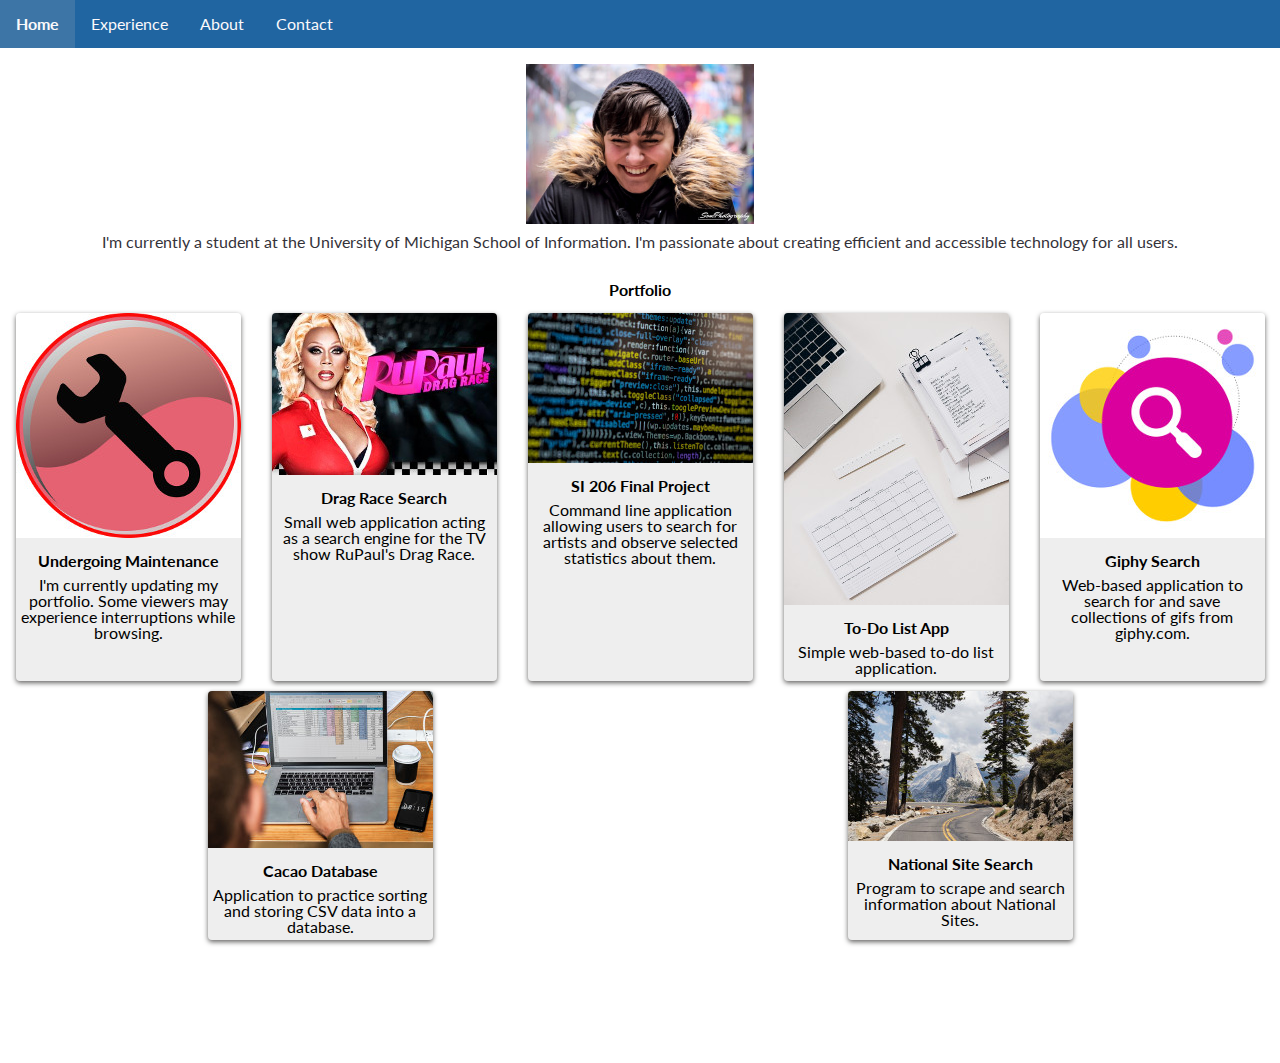
<file: index.html>
<!-- images included on this page: 0218.jpg, umsi.jpg, maintenance.png (https://pixabay.com/p-1873378/?no_redirect), rpdr.jpg (https://c1.staticflickr.com/4/3425/3266369490_ca89ea4658.jpg), spiske-code.jpg (https://unsplash.com/photos/4T5MTKMrjZg?utm_source=unsplash&utm_medium=referral&utm_content=creditCopyText), todolist.jpg (https://unsplash.com/photos/ck0i9Dnjtj0), search.png (https://picryl.com/media/bubbles-search-find-computer-communication-83721c), database.jpg (https://unsplash.com/photos/r9JVo5sHvnY?utm_source=unsplash&utm_medium=referral&utm_content=creditCopyText), carter-park.jpg (https://unsplash.com/photos/WJL4c7-eTlI?utm_source=unsplash&utm_medium=referral&utm_content=creditCopyText) -->
<!DOCTYPE html>
<html lang="en" dir="ltr">

<head>
    <meta charset="utf-8">
    <meta name="viewport" content="width=device-width, initial-scale=1.0">
    <link rel="icon" href="images/favicon.png">
    <link rel="stylesheet" href="css/html5reset.css">
    <link rel='stylesheet' href='https://fonts.googleapis.com/css?family=Lato'>
    <link rel='stylesheet' href='css/style.css'>
    <link rel="stylesheet" href="https://use.fontawesome.com/releases/v5.7.1/css/all.css" integrity="sha384-fnmOCqbTlWIlj8LyTjo7mOUStjsKC4pOpQbqyi7RrhN7udi9RwhKkMHpvLbHG9Sr" crossorigin="anonymous">
    <script src="https://code.jquery.com/jquery-3.4.0.js" integrity="sha256-DYZMCC8HTC+QDr5QNaIcfR7VSPtcISykd+6eSmBW5qo=" crossorigin="anonymous"></script>

    <!-- Global site tag (gtag.js) - Google Analytics -->
    <script async src="https://www.googletagmanager.com/gtag/js?id=UA-138469054-1"></script>
    <script>
        window.dataLayer = window.dataLayer || [];

        function gtag() {
            dataLayer.push(arguments);
        }
        gtag('js', new Date());

        gtag('config', 'UA-138469054-1');

        function navClick() {
            var x = document.getElementById("topNav");
            if (x.className === "navbar") {
                x.className += " responsive";
            } else {
                x.className = "navbar";
            }
        }
    </script>

    <title>Portfolio</title>

</head>

<body>
    <a href='#content' class='skip'>Skip to Content</a>
    <header>
        <nav>
            <div class="navbar" id="topNav">
                <a href='index.html' class='current'>Home</a>
                <a href='experience.html'>Experience</a>
                <a href='about.html'>About</a>
                <a href='contact.html'>Contact</a>
                <a href="javascript:void(0);" class="icon" onclick="navClick()">
                    <i class="fa fa-bars"></i>
                </a>
            </div>
        </nav>

        <div class="intro-container">
            <img src='images/0218.jpg' alt='Picture of Kayla Guerrero' class='self1' />
            <p>I'm currently a student at the University of Michigan School of Information. I'm passionate about creating efficient and accessible technology for all users.</p>
        </div>

    </header>
    <main id='content'>
        <h1>Portfolio</h1>
        <div class="portfolio-container">
            <figure class='item'>
                <img src='images/maintenance.jpg' alt='Maintenance Icon' />
                <figcaption>
                    <p class='proj-title'>Undergoing Maintenance</p>
                    <p>I'm currently updating my portfolio. Some viewers may experience interruptions while browsing.<p>
                </figcaption>
            </figure>

            <figure class='item'>
                <img src="images/rpdr.jpg" alt="RuPaul's Drag Race Screenshot" />
                <figcaption>
                    <p class='proj-title'>Drag Race Search</p>
                    <p>Small web application acting as a search engine for the TV show RuPaul's Drag Race.</p>
                </figcaption>
            </figure>

            <figure class='item'>
                <img src="images/spiske-code.jpg" alt="Picture of Code" />
                <figcaption>
                    <p class='proj-title'>SI 206 Final Project</p>
                    <p>Command line application allowing users to search for artists and observe selected statistics about them.</p>
                </figcaption>
            </figure>

            <figure class='item'>
                <img src="images/todolist.jpg" alt="Picture of ToDo List" />
                <figcaption>
                    <p class='proj-title'>To-Do List App</p>
                    <p>Simple web-based to-do list application.<p>
                </figcaption>
            </figure>

            <figure class='item'>
                <img src="images/search.jpg" alt="Search Picture" />
                <figcaption>
                    <p class='proj-title'>Giphy Search</p>
                    <p>Web-based application to search for and save collections of gifs from giphy.com.</p>
                </figcaption>
            </figure>

            <figure class='item'>
                <img src="images/database.jpg" alt="Picture of Database" />
                <figcaption>
                    <p class='proj-title'>Cacao Database</p>
                    <p>Application to practice sorting and storing CSV data into a database.</p>
                </figcaption>
            </figure>

            <figure class='item'>
                <img src="images/carter-park.jpg" alt='Nature Scenery Picture' />
                <figcaption>
                    <p class='proj-title'>National Site Search</p>
                    <p>Program to scrape and search information about National Sites.</p>
                </figcaption>
            </figure>

        </div>
    </main>

    <footer>
        <div class="social">
            <a href="https://github.com/kguerrero0607" aria-label="Go to Kayla's GitHub page">
                <i class="fab fa-github-square"></i>
            </a>
            <a href="https://www.linkedin.com/in/kayla-guerrero/" aria-label="Go to Kayla's LinkedIn page">
                <i class="fab fa-linkedin"></i>
            </a>
        </div>
    </footer>

    <script>
        $(window).scroll(function() {
            var navHeight = $('nav').height();

            if ($(window).scrollTop() >= navHeight) {
                $('nav').addClass('fixed-nav');
            } else {
                $('nav').removeClass('fixed-nav');
            }

        })
    </script>

</body>

</html>
</file>
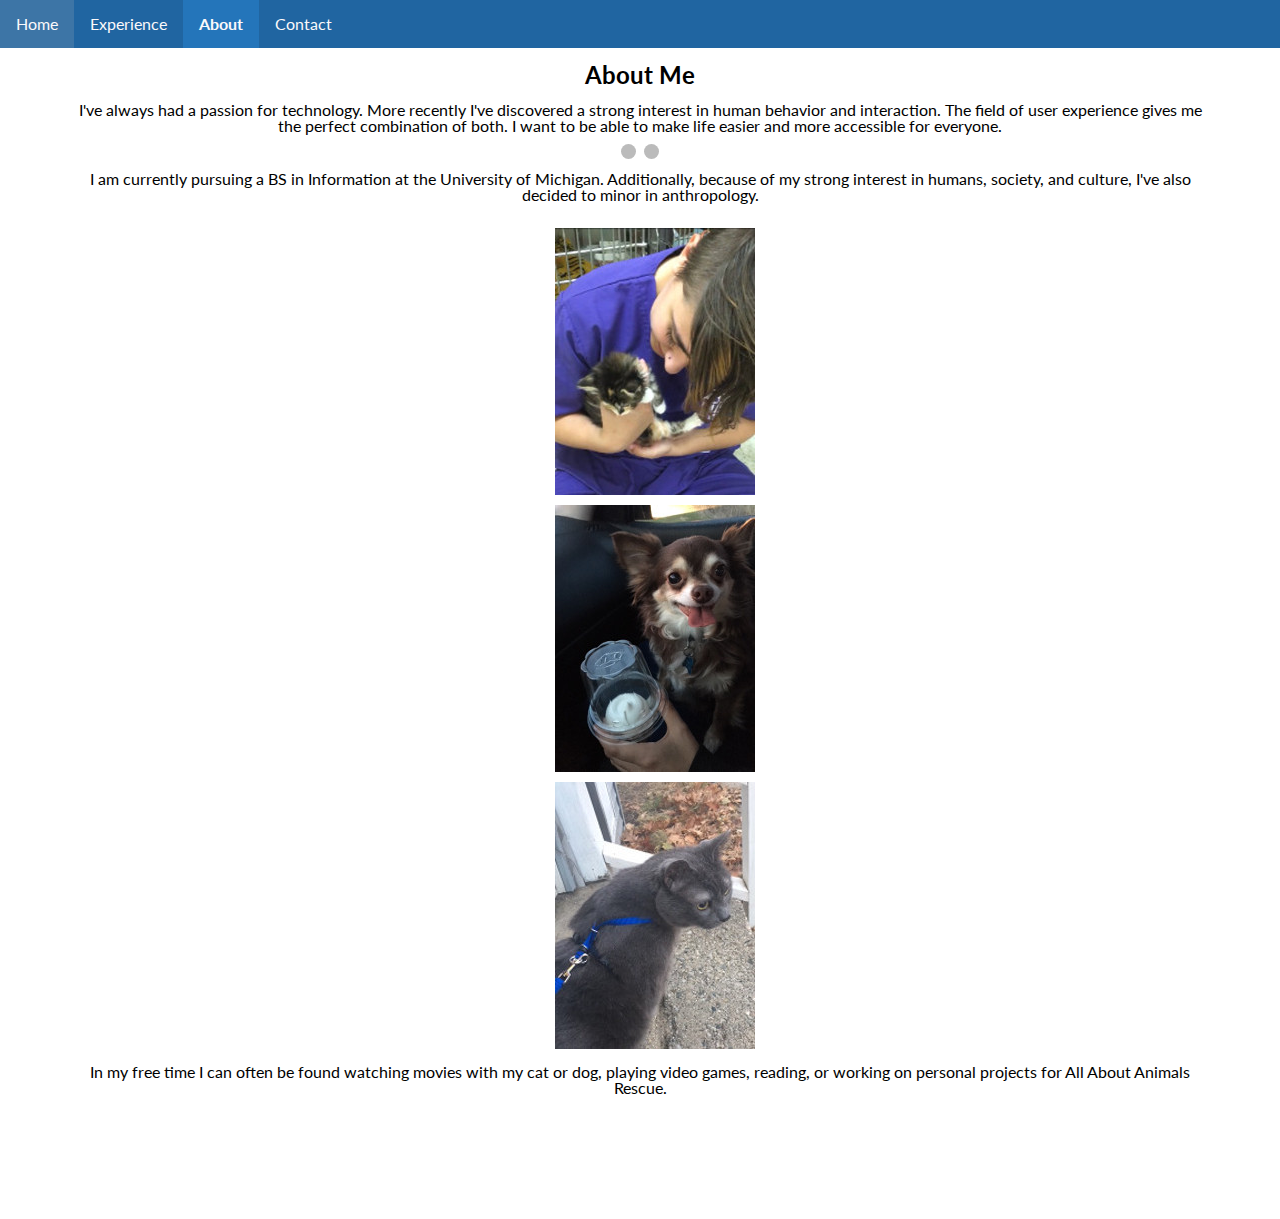
<file: about.html>
<!DOCTYPE html>
<html lang="en" dir="ltr">

<head>
    <meta charset="utf-8">
    <meta name="viewport" content="width=device-width, initial-scale=1.0">
    <link rel="icon" href="images/favicon.png">
    <link rel="stylesheet" href="css/html5reset.css">
    <link rel='stylesheet' href='https://fonts.googleapis.com/css?family=Lato'>
    <link rel='stylesheet' href='css/style.css'>
    <link rel="stylesheet" href="https://use.fontawesome.com/releases/v5.7.1/css/all.css" integrity="sha384-fnmOCqbTlWIlj8LyTjo7mOUStjsKC4pOpQbqyi7RrhN7udi9RwhKkMHpvLbHG9Sr" crossorigin="anonymous">
    <script src="https://code.jquery.com/jquery-3.4.0.js" integrity="sha256-DYZMCC8HTC+QDr5QNaIcfR7VSPtcISykd+6eSmBW5qo=" crossorigin="anonymous"></script>

    <!-- Global site tag (gtag.js) - Google Analytics -->
    <script async src="https://www.googletagmanager.com/gtag/js?id=UA-138469054-1"></script>
    <script>
        window.dataLayer = window.dataLayer || [];

        function gtag() {
            dataLayer.push(arguments);
        }
        gtag('js', new Date());

        gtag('config', 'UA-138469054-1');


        function navClick() {
            var x = document.getElementById("topNav");
            if (x.className === "navbar") {
                x.className += " responsive";
            } else {
                x.className = "navbar";
            }
        }
    </script>

    <title>About Me</title>
</head>


<body>
    <a href='#content' class='skip'>Skip to Content</a>
    <header>
        <nav>
            <div class="navbar" id="topNav">
                <a href='index.html'>Home</a>
                <a href='experience.html'>Experience</a>
                <a href='about.html' class='current'>About</a>
                <a href='contact.html'>Contact</a>
                <a href="javascript:void(0);" class="icon" onclick="navClick()">
                    <i class="fa fa-bars"></i>
                </a>
            </div>
        </nav>
    </header>

    <main id='content'>
        <h1 class='about-h'>About Me</h1>

        <div class="about-container">
            <p>I've always had a passion for technology. More recently I've discovered a strong interest in human behavior and interaction. The field of user experience gives me the perfect combination of both. I want to be able to make life easier
                and more accessible for everyone.</p>

            <div class="slideshow-container">
                <div class="mySlides">
                    <img src='images/IMG_3338.jpg' alt="Kayla's headshot" />
                </div>
                <div class="mySlides">
                    <img src='images/IMG_7889.jpg' alt='Picture of Kayla' />
                </div>

                <a class="prev" onclick="plusSlides(-1)" tabindex="0">&#10094;</a>
                <a class="next" onclick="plusSlides(1)" tabindex="0">&#10095;</a>
            </div>
            <div class='slideshow-dots' style="text-align:center">
                <span id='dot1' class="dot" onclick="currentSlide(1)" tabindex="0"></span>
                <span id='dot2' class="dot" onclick="currentSlide(2)" tabindex="0"></span>
            </div>

            <p>I am currently pursuing a BS in Information at the University of Michigan. Additionally, because of my strong interest in humans, society, and culture, I've also decided to minor in anthropology.</p>


            <!-- https://www.w3schools.com/howto/howto_css_flip_card.asp -->
            <div class="flip-card" tabindex="0">
                <div class="flip-card-inner">
                    <div class="flip-card-front">
                        <img src='images/IMG_1580.JPG' alt='Picture of Kayla playing with a kitten' />
                    </div>
                    <div class="flip-card-back">
                        <p>This little kitten came in to All About Animals while I was working. I wish I could've adopted her!</p>
                    </div>
                </div>
            </div>
            <div class="flip-card" tabindex="0">
                <div class="flip-card-inner">
                    <div class="flip-card-front">
                        <img src="images/IMG_1045.JPG" alt="Picture of Kayla's dog" />
                    </div>
                    <div class="flip-card-back">
                        <p>Here's my dog, Squirt, about to enjoy some ice cream!</p>
                    </div>
                </div>
            </div>
            <div class="flip-card" tabindex="0">
                <div class="flip-card-inner">
                    <div class="flip-card-front">
                        <img src="images/IMG_0671.JPG" alt="Picture of Kayla's cat" />
                    </div>
                    <div class="flip-card-back">
                        <p>Here's my cat, Jesse, going for a walk!</p>
                    </div>
                </div>
            </div>


            <p class='last-about-p'>In my free time I can often be found watching movies with my cat or dog, playing video games, reading, or working on personal projects for All About Animals Rescue.</p>
        </div>

    </main>

    <footer>
        <div class="social">
            <a href="https://github.com/kguerrero0607" aria-label="Go to Kayla's GitHub page">
                <i class="fab fa-github-square"></i>
            </a>
            <a href="https://www.linkedin.com/in/kayla-guerrero/" aria-label="Go to Kayla's LinkedIn page">
                <i class="fab fa-linkedin"></i>
            </a>
        </div>
    </footer>

    <script>
        $(window).scroll(function() {
            var navHeight = $('nav').height();

            if ($(window).scrollTop() >= navHeight) {
                $('nav').addClass('fixed-nav');
            } else {
                $('nav').removeClass('fixed-nav');
            }

        })

        // https://www.w3schools.com/howto/howto_js_slideshow.asp
        var slideIndex = 1;
        showSlides(slideIndex);

        // Next/previous controls
        function plusSlides(n) {
            showSlides(slideIndex += n);
        }

        // next/previous keyboard controls
        $('.prev').keydown(function(e) {
            if (e.keyCode == '13') {
                plusSlides(-1);
            };
        })

        $('.next').keydown(function(e) {
            if (e.keyCode == '13') {
                plusSlides(1);
            };
        })

        $('#dot1').keydown(function(e) {
            if (e.keyCode == '13') {
                currentSlide(1);
            };
        })

        $('#dot2').keydown(function(e) {
            if (e.keyCode == '13') {
                currentSlide(2);
            };
        })

        // Thumbnail image controls
        function currentSlide(n) {
            showSlides(slideIndex = n);
        }

        function showSlides(n) {
            var i;
            var slides = $('.mySlides');
            var dots = $('.dot');
            if (n > slides.length) {
                slideIndex = 1
            }
            if (n < 1) {
                slideIndex = slides.length
            }
            for (i = 0; i < slides.length; i++) {
                slides[i].style.display = "none";
            }
            for (i = 0; i < dots.length; i++) {
                dots[i].className = dots[i].className.replace(" active", "");
            }
            slides[slideIndex - 1].style.display = "block";
            dots[slideIndex - 1].className += " active";
        }
    </script>

</body>

</html>
</file>
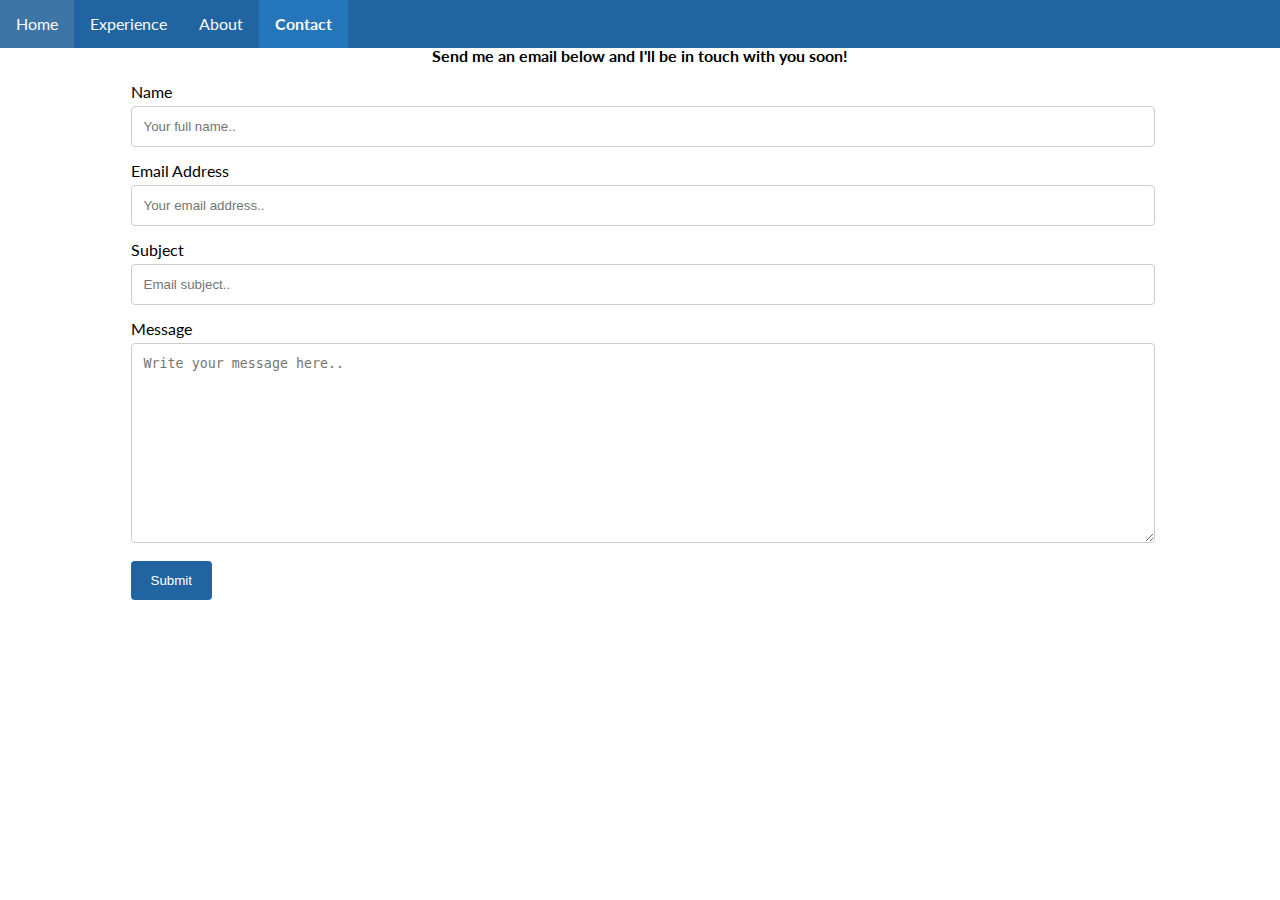
<file: contact.html>
<!-- barbalis-graffiti-background.jpg (https://unsplash.com/photos/6RzNEfdOlko?utm_source=unsplash&utm_medium=referral&utm_content=creditCopyText) -->
<!DOCTYPE html>
<html lang="en" dir="ltr">

<head>
    <meta charset="utf-8">
    <meta name="viewport" content="width=device-width, initial-scale=1.0">
    <link rel="icon" href="images/favicon.png">
    <link rel="stylesheet" href="css/html5reset.css">
    <link rel='stylesheet' href='https://fonts.googleapis.com/css?family=Lato'>
    <link rel='stylesheet' href='css/style.css'>
    <link rel="stylesheet" href="https://use.fontawesome.com/releases/v5.7.1/css/all.css" integrity="sha384-fnmOCqbTlWIlj8LyTjo7mOUStjsKC4pOpQbqyi7RrhN7udi9RwhKkMHpvLbHG9Sr" crossorigin="anonymous">
    <script src="https://code.jquery.com/jquery-3.4.0.js" integrity="sha256-DYZMCC8HTC+QDr5QNaIcfR7VSPtcISykd+6eSmBW5qo=" crossorigin="anonymous"></script>

    <!-- Global site tag (gtag.js) - Google Analytics -->
    <script async src="https://www.googletagmanager.com/gtag/js?id=UA-138469054-1"></script>
    <script>
        window.dataLayer = window.dataLayer || [];

        function gtag() {
            dataLayer.push(arguments);
        }
        gtag('js', new Date());

        gtag('config', 'UA-138469054-1');


        function navClick() {
            var x = document.getElementById("topNav");
            if (x.className === "navbar") {
                x.className += " responsive";
            } else {
                x.className = "navbar";
            }
        }
    </script>

    <title>Contact</title>
</head>

<body>
    <a href='#content' class='skip'>Skip to Content</a>
    <header>
        <nav>
            <div class="navbar" id="topNav">
                <a href='index.html'>Home</a>
                <a href='experience.html'>Experience</a>
                <a href='about.html'>About</a>
                <a href='contact.html' class='current'>Contact</a>
                <a href="javascript:void(0);" class="icon" onclick="navClick()">
                    <i class="fa fa-bars"></i>
                </a>
            </div>
        </nav>
    </header>

    <main id='content'>
        <h1 class='contact-h'>Send me an email below and I'll be in touch with you soon!</h1>
        <div class="form-container">
            <form>
                <label for="name">Name</label>
                <input type="text" id="name" name="name" placeholder="Your full name..">

                <label for="email">Email Address</label>
                <input type="text" id="email" name="email" placeholder="Your email address..">

                <label for="subject">Subject</label>
                <input type="text" id="subject" name="subject" placeholder="Email subject..">

                <label for="message">Message</label>
                <textarea id="message" name="message" placeholder="Write your message here.."></textarea>

                <input type="submit" value="Submit">
            </form>
        </div>
    </main>

    <footer>
        <div class="social">
            <a href="https://github.com/kguerrero0607" aria-label="Go to Kayla's GitHub page">
                <i class="fab fa-github-square"></i>
            </a>
            <a href="https://www.linkedin.com/in/kayla-guerrero/" aria-label="Go to Kayla's LinkedIn page">
                <i class="fab fa-linkedin"></i>
            </a>
        </div>
    </footer>

    <script>
        $(window).scroll(function() {
            var navHeight = $('nav').height();

            if ($(window).scrollTop() >= navHeight) {
                $('nav').addClass('fixed-nav');
            } else {
                $('nav').removeClass('fixed-nav');
            }

        })
    </script>

</body>

</html>
</file>
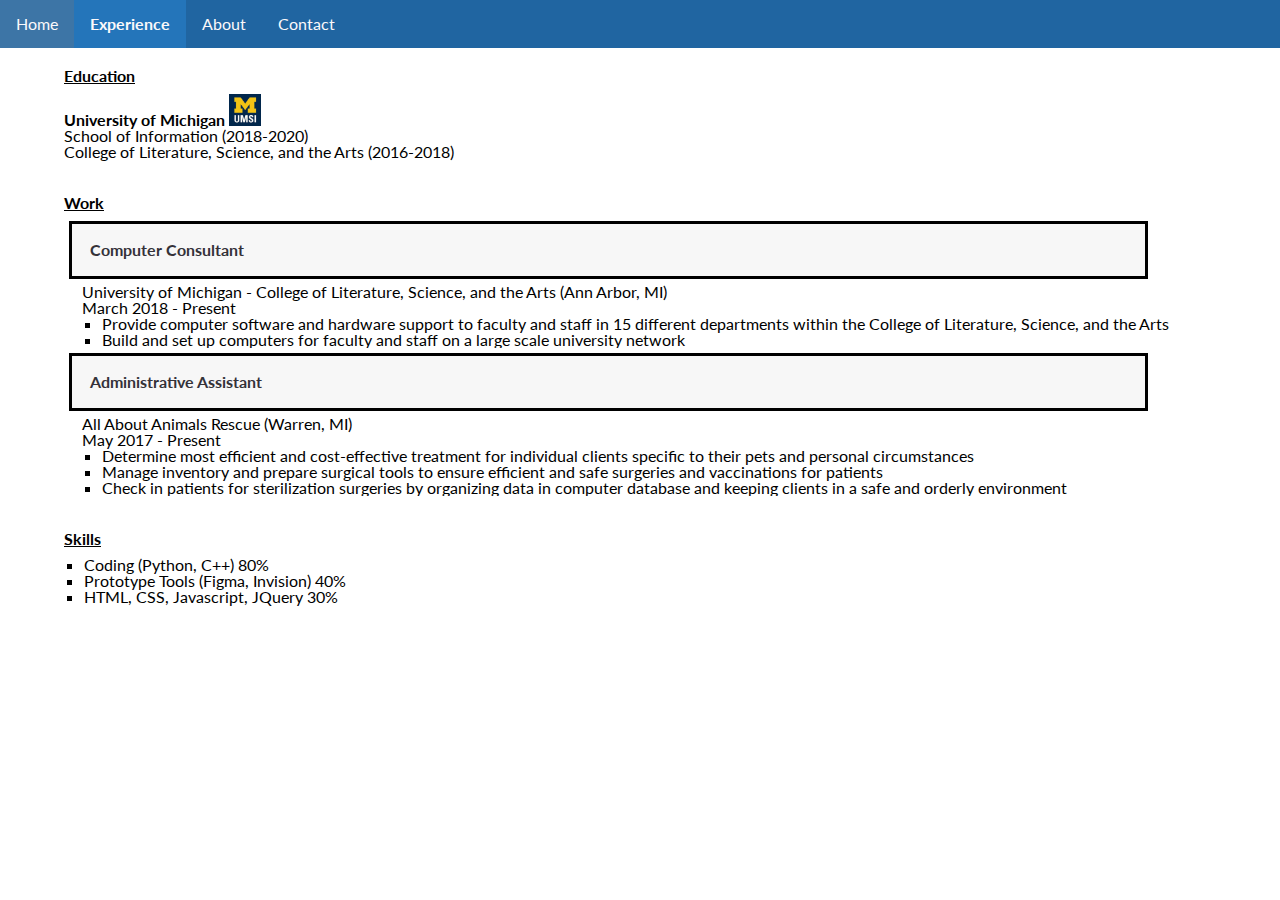
<file: experience.html>
<!-- kundt-background.jpg (https://unsplash.com/photos/Fixg8KipOg8?utm_source=unsplash&utm_medium=referral&utm_content=creditCopyText) -->
<!DOCTYPE html>
<html lang="en" dir="ltr">

<head>
    <meta charset="utf-8">
    <meta name="viewport" content="width=device-width, initial-scale=1.0">
    <link rel="icon" href="images/favicon.png">
    <link rel="stylesheet" href="css/html5reset.css">
    <link rel='stylesheet' href='https://fonts.googleapis.com/css?family=Lato'>
    <link rel='stylesheet' href='css/style.css'>
    <link rel="stylesheet" href="https://use.fontawesome.com/releases/v5.7.1/css/all.css" integrity="sha384-fnmOCqbTlWIlj8LyTjo7mOUStjsKC4pOpQbqyi7RrhN7udi9RwhKkMHpvLbHG9Sr" crossorigin="anonymous">
    <script src="https://code.jquery.com/jquery-3.4.0.js" integrity="sha256-DYZMCC8HTC+QDr5QNaIcfR7VSPtcISykd+6eSmBW5qo=" crossorigin="anonymous"></script>

    <!-- Global site tag (gtag.js) - Google Analytics -->
    <script async src="https://www.googletagmanager.com/gtag/js?id=UA-138469054-1"></script>
    <script>
        window.dataLayer = window.dataLayer || [];

        function gtag() {
            dataLayer.push(arguments);
        }
        gtag('js', new Date());

        gtag('config', 'UA-138469054-1');

        function navClick() {
            var x = document.getElementById("topNav");
            if (x.className === "navbar") {
                x.className += " responsive";
            } else {
                x.className = "navbar";
            }
        }
    </script>

    <title>Experience</title>
</head>

<body>
    <a href='#content' class='skip'>Skip to Content</a>
    <header>
        <nav>
            <div class="navbar" id="topNav">
                <a href='index.html'>Home</a>
                <a href='experience.html' class='current'>Experience</a>
                <a href='about.html'>About</a>
                <a href='contact.html'>Contact</a>
                <a href="javascript:void(0);" class="icon" onclick="navClick()">
                    <i class="fa fa-bars"></i>
                </a>
            </div>
        </nav>
    </header>
    <main id='content'>

        <div class="exp-container">

            <div class="edu-container">
                <h1>Education</h1>

                <h2>University of Michigan <img src="images/umsi.jpg" alt="UMSI Logo" class='umsilogo'></h2>
                <p>School of Information (2018-2020)</p>
                <p>College of Literature, Science, and the Arts (2016-2018)</p>
            </div>

            <div class="work-container">
                <h1>Work</h1>

                <h2 id='accordion1' class='accordion' tabindex="0">Computer Consultant</h2>
                <div id='acc-panel1' class="acc-panel">
                    <p>University of Michigan - College of Literature, Science, and the Arts (Ann Arbor, MI)</p>
                    <p>March 2018 - Present</p>
                    <ul>
                        <li>Provide computer software and hardware support to faculty and staff in 15 different departments within the College of Literature, Science, and the Arts</li>
                        <li>Build and set up computers for faculty and staff on a large scale university network</li>
                    </ul>
                </div>

                <h2 id='accordion2' class='accordion' tabindex="0">Administrative Assistant</h2>
                <div id='acc-panel2' class="acc-panel">
                    <p>All About Animals Rescue (Warren, MI)</p>
                    <p>May 2017 - Present</p>
                    <ul>
                        <li>Determine most efficient and cost-effective treatment for individual clients specific to their pets and personal circumstances</li>
                        <li>Manage inventory and prepare surgical tools to ensure efficient and safe surgeries and vaccinations for patients</li>
                        <li>Check in patients for sterilization surgeries by organizing data in computer database and keeping clients in a safe and orderly environment</li>
                    </ul>
                </div>

            </div>

            <div class="skill-container">
                <h1>Skills</h1>
                <ul>
                    <li>Coding (Python, C++) 80%</li>
                    <li>Prototype Tools (Figma, Invision) 40%</li>
                    <li>HTML, CSS, Javascript, JQuery 30%</li>
                </ul>
            </div>

        </div>
    </main>

    <footer>
        <div class="social">
            <a href="https://github.com/kguerrero0607" aria-label="Go to Kayla's GitHub page">
                <i class="fab fa-github-square"></i>
            </a>
            <a href="https://www.linkedin.com/in/kayla-guerrero/" aria-label="Go to Kayla's LinkedIn page">
                <i class="fab fa-linkedin"></i>
            </a>
        </div>
    </footer>

    <script>
        $(window).scroll(function() {
            var navHeight = $('nav').height();

            if ($(window).scrollTop() >= navHeight) {
                $('nav').addClass('fixed-nav');
            } else {
                $('nav').removeClass('fixed-nav');
            }

        })

        $('[class=acc-panel]').hide();

        $('[class=accordion]').click(function() {
            $(this).next().slideToggle();
        })

        $('[class=accordion]').keydown(function(e) {
            if (e.keyCode == '13') {
                $(this).next().slideToggle();
            }

        })
    </script>

</body>

</html>
</file>
<file: css/style.css>
body{
  font-family: 'Lato', sans-serif;
}

a{
    text-decoration: none;
}

.background-img{
  max-width: 100vw;
}

.fixed-nav{
  position: fixed;
  top: 0;
  width: 100%;
  z-index: 10;
}

.navbar{
  display: block;
  overflow: hidden;
  background-color: #2065a1;
}

.navbar a{
  display: inline-block;
  text-align: left;
  color: #fbf9fb;
  padding: 1em;
  text-decoration: none;
}

.navbar a:hover{
  background-color: #3d75a6;
}


.navbar a:not(.current){
  display: none;
}

.navbar a.icon {
  display: inline-block;
  position: absolute;
  right: 0;
  background-color: #2065a1;
}

.navbar.responsive{
  position: static;
  display: block;
}

.navbar.responsive a.icon {
  position: absolute;
  right: 0;
  top: 0;
}

.navbar.responsive a {
  display: block;
  text-align: left;
}

.current{
  font-weight: bold;
}

.skip {
  position: absolute;
  left: -2000px;
}

.skip:focus {
  position: relative;
  left: 0px;
  border: 2px solid black;
}

.intro-container{
  display: grid;
  grid-template-columns: 1fr 2fr 1fr;
  grid-template-rows: repeat(3,auto);
  text-align: center;
  padding-top: 1em;
  padding-bottom: 2em;
}

.intro-container img{
  margin: auto;
  margin-bottom: 10px;
}

.intro-container p{
  grid-row-start: 2;
  grid-column: 1 / span 3;
  color: #343239;
}

.self1{
  height: 10em;
  grid-column-start: 2;
}

.umsilogo{
  height: 2em;
  grid-row-start: 3;
  grid-column-start: 2;
  justify-self: center;
}

#content h1{
  text-align: center;
  margin-bottom: 10px;
}

.portfolio-container{
  display: flex;
  flex-wrap: wrap;
  justify-content: space-around;
  align-content: space-around;
}

.item{
  max-width: 225px;
}

.item img{
  align-self: center;
}

figure{
  border-radius: 4px;
  margin: 5px;
  background-color: #eeeeee;
  box-shadow: 0 2px 5px #666564;
}

figure img{
  border-top-left-radius: 4px;
  border-top-right-radius: 4px;
}

figcaption{
  padding: 5px;
  text-align: center;
}

.proj-title{
  font-weight: bold;
  padding: .5em;
}

footer{
  text-align: center;
  margin-top: 50px;
}

.fab {
  padding: 20px;
  font-size: 275%;
  text-align: center;
  text-decoration: none;
  color: #2065a1;
}

.exp-container{
  display: grid;
  grid-template-columns: 1fr;
  grid-template-rows: repeat(3,auto);
  grid-row-gap: 15px;
  padding-top: 10px;
  width: 90vw;
  margin: auto;
}

.exp-container ul{
  list-style-type: square;
  padding-left: 20px;
}

#content div.exp-container h1{
  text-decoration: underline;
  text-align: left;
}

.accordion{
  background-color: #f7f7f7;
  color: #343239;
  font-weight: bold;
  padding: 18px;
  width: 90%;
  text-align: left;
  border: solid black;
  outline: none;
  margin: 5px;
}

.acc-panel {
  padding: 0 18px;
  background-color: white;
  overflow: hidden;
}

.edu-container{
  border-radius: 5px;
  margin-top: 10px;
  margin-bottom: 10px;
}

.work-container{
  border-radius: 5px;
  margin-top: 10px;
  margin-bottom: 10px;
}

.skill-container{
  border-radius: 5px;
  margin-top: 10px;
  margin-bottom: 10px;
}

#content .about-h{
  margin-top: 15px;
  font-size: 150%;
}

.about-container{
  display: flex;
  flex-direction: column;
  align-items: center;
  text-align: center;
  width: 90vw;
  margin: auto;
}

.about-container *{
  margin: 5px;
}

.last-about-p{
  margin-top: 25px;
}

/* https://www.w3schools.com/howto/howto_css_flip_card.asp */
.flip-card {
  background-color: transparent;
  width: 200px;
  height: 267px;
  perspective: 1000px;
}

.flip-card-inner {
  position: relative;
  width: 100%;
  height: 100%;
  text-align: center;
  transition: transform 0.8s;
  transform-style: preserve-3d;
}

.flip-card:hover .flip-card-inner, .flip-card:focus .flip-card-inner {
  transform: rotateY(180deg);
}

.flip-card-front, .flip-card-back {
  position: absolute;
  width: 100%;
  height: 100%;
  backface-visibility: hidden;
}

.flip-card-front {
  color: black;
}

.flip-card-back {
  background-color: #2065a1;
  color: white;
  transform: rotateY(180deg);
}

.contact-p{
  font-size: 150%;
  text-align: center;
  padding: 40px;
}

.form-container{
  width: 80vw;
  padding-left: 5px;
  margin: auto;
  margin-top: 20px;
}

textarea{
  height: 200px;
}

input[type=text], select, textarea {
  width: 100%;
  padding: 12px;
  border: 1px solid #ccc;
  border-radius: 4px;
  box-sizing: border-box;
  margin-top: 6px;
  margin-bottom: 16px;
  resize: vertical

}

input[type=submit] {
  background-color: #2065a1;
  color: white;
  padding: 12px 20px;
  border: none;
  border-radius: 4px;
  cursor: pointer;
}


/* https://www.w3schools.com/howto/howto_js_slideshow.asp */
.slideshow-container {
  max-width: 100vw;
  position: relative;
  margin: auto;
}

.mySlides {
  display: none;
}

.prev, .next {
  cursor: pointer;
  position: absolute;
  top: 50%;
  width: auto;
  margin-top: -22px;
  padding: 16px;
  color: white;
  font-weight: bold;
  font-size: 18px;
  transition: 0.6s ease;
  border-radius: 0 3px 3px 0;
  user-select: none;
}

.prev{
  left:0;
}

.next {
  right: 0;
  border-radius: 3px 0 0 3px;
}

.slideshow-dots{
  text-align: center;
}

.dot {
  cursor: pointer;
  height: 15px;
  width: 15px;
  margin: 0 2px;
  background-color: #bbb;
  border-radius: 50%;
  display: inline-block;
  transition: background-color 0.6s ease;
}

.active, .dot:hover, .dot:focus {
  background-color: #717171;
}


@media only screen and (min-width: 700px){
  .navbar{
    display: flex;
    justify-content: flex-start;
    flex-direction: row;
    flex-wrap: wrap;
  }

  #topNav.navbar .icon{
    display: none;
  }

  .item{
    max-width: 225px;
  }

  #topNav.navbar a{
    display: block;
  }

  .current{
    background-color: #2475ba;
  }
}
</file>
